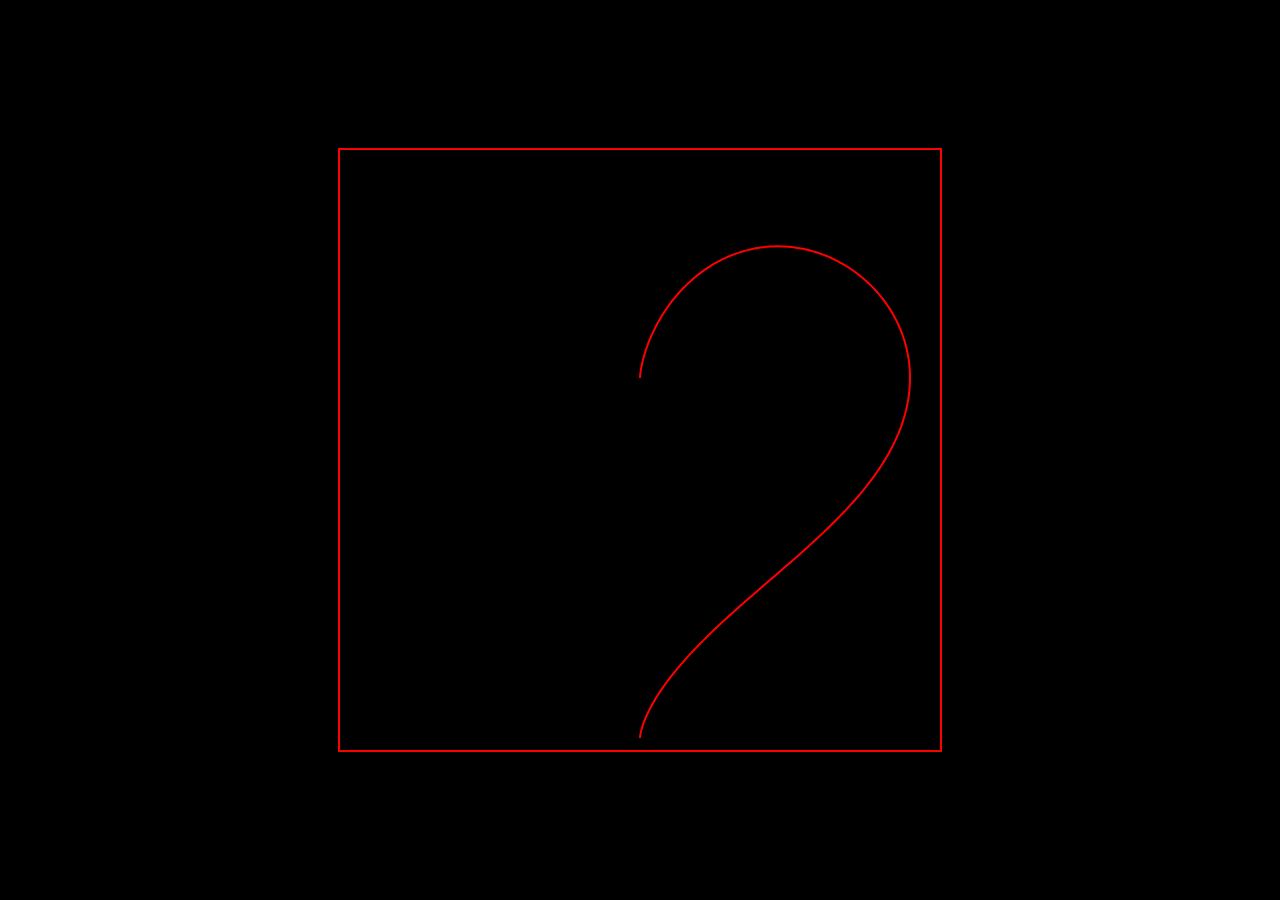
<file: index2.html>
<!doctype html>
<html lang="cs">
  <head>
    <meta charset="UTF-8" />
    <meta name="viewport" content="width=device-width, initial-scale=1.0" />
    <title>Red Heart</title>
    <style>
      body {
        margin: 0;
        background-color: black;
        display: flex;
        justify-content: center;
        align-items: center;
        height: 100vh;
      }
      canvas {
        border: 2px solid red;
      }
    </style>
  </head>
  <body>
    <canvas id="canvas" width="600" height="600"></canvas>

    <script>
      const canvas = document.getElementById("canvas");
      const ctx = canvas.getContext("2d");

      function heartX(M) {
        return 15 * Math.sin(M) ** 3;
      }

      function heartY(M) {
        return 12 * Math.cos(M)
             - 5 * Math.cos(2 * M)
             - 2 * Math.cos(3 * M)
             - Math.cos(4 * M);
      }

      let M = 0;

      function draw() {
        ctx.clearRect(0, 0, canvas.width, canvas.height);
        ctx.beginPath();
        ctx.strokeStyle = "red";
        ctx.lineWidth = 2;

        for (let t = 0; t < M; t += 0.01) {
          let x = heartX(t) * 18 + canvas.width / 2;
          let y = -heartY(t) * 18 + canvas.height / 2;
          ctx.lineTo(x, y);
        }

        ctx.stroke();

        M += 0.05;
        if (M < Math.PI * 2) {
          requestAnimationFrame(draw);
        } else {
          M = 0;
          requestAnimationFrame(draw);
        }
      }

      draw();
    </script>
  </body>
</html>
</file>
